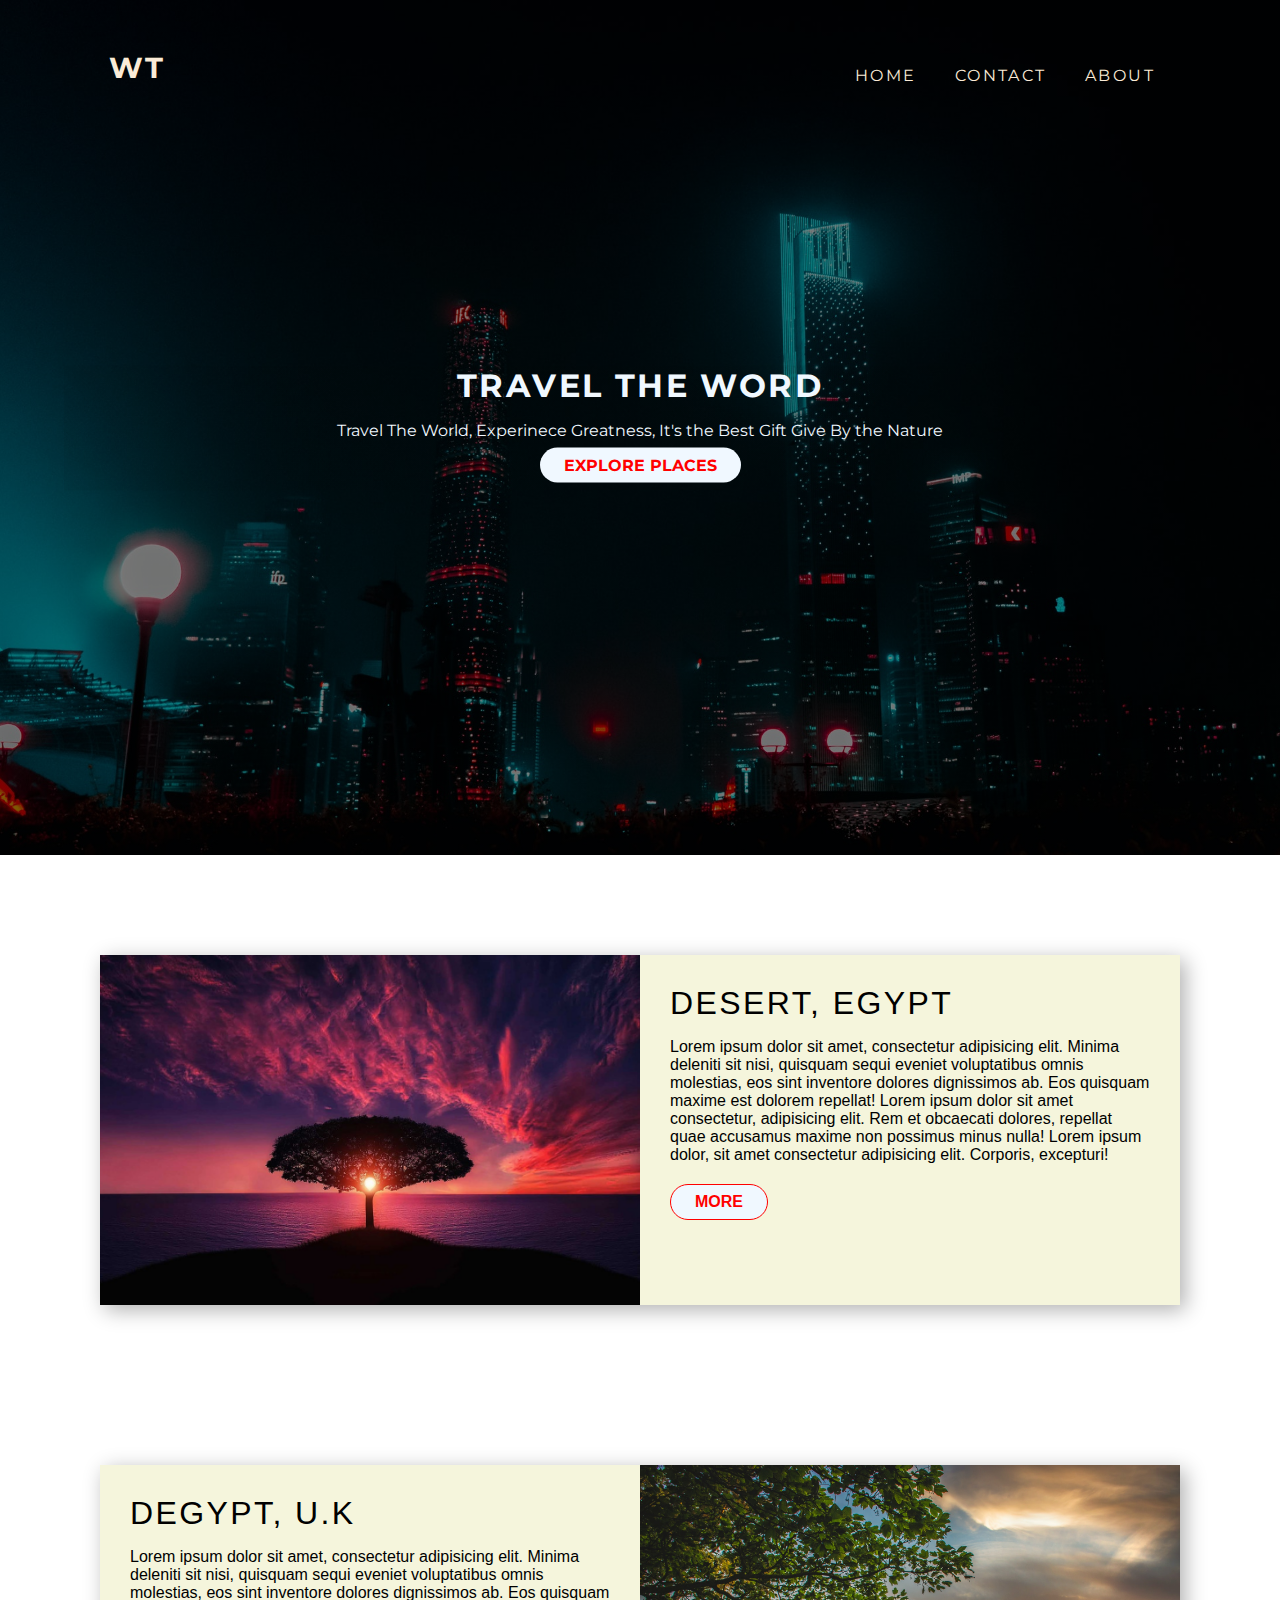
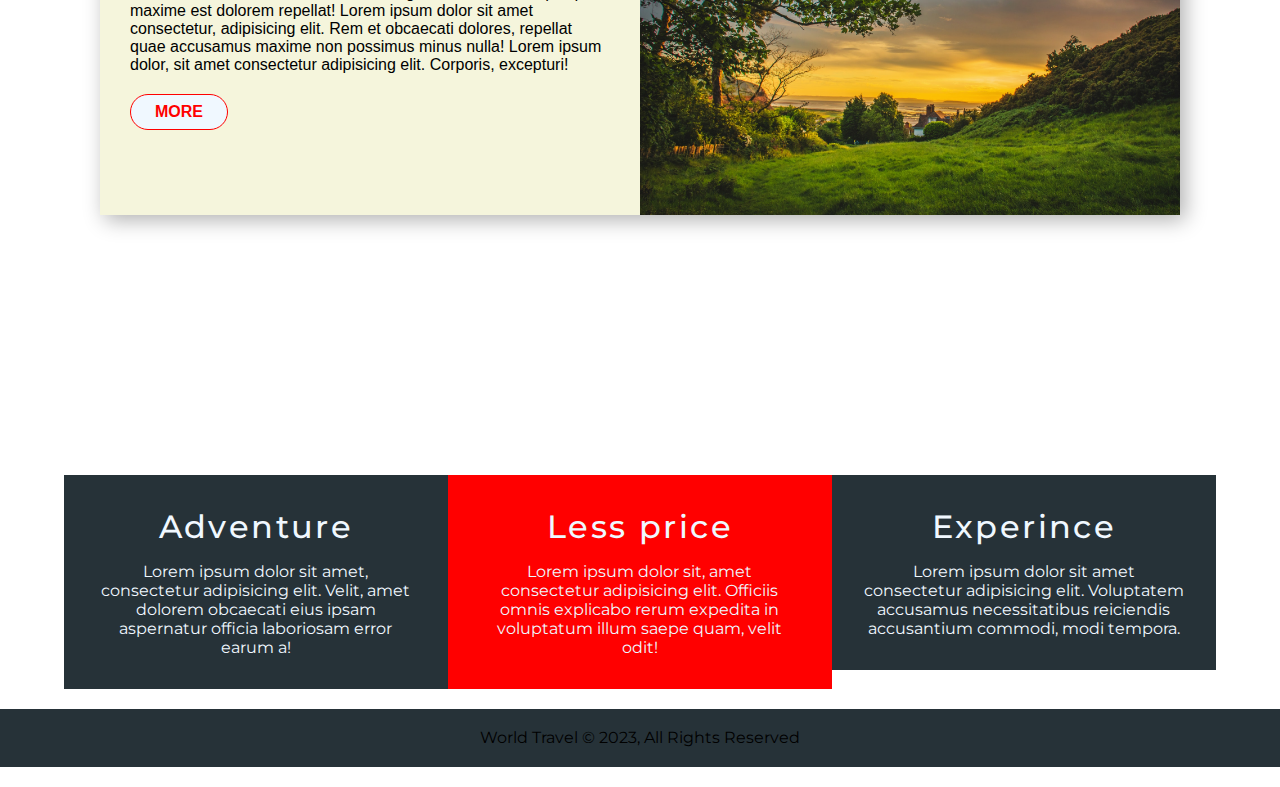
<file: index.html>
<!DOCTYPE html>
<html lang="en">
<head>
    <meta charset="UTF-8">
    <meta http-equiv="X-UA-Compatible" content="IE=edge">
    <meta name="viewport" content="width=device-width, initial-scale=1.0">
    <link rel="stylesheet" href="./css/style.css">
    <link rel="stylesheet" href="https://cdnjs.cloudflare.com/ajax/libs/font-awesome/6.3.0/css/all.min.css" integrity="sha512-SzlrxWUlpfuzQ+pcUCosxcglQRNAq/DZjVsC0lE40xsADsfeQoEypE+enwcOiGjk/bSuGGKHEyjSoQ1zVisanQ==" crossorigin="anonymous" referrerpolicy="no-referrer" />
    <title>Tavel website | Welcome</title>
</head>
<body>
    <header class='header'>
        <nav class='navbar'>
            <div class='container'>
                <h1 class='logo ' > WT </h1>
                <ul class='nav-items'>
                <li class='nav-item'><a href="./index.html" target="_blank" >Home</a></li>
                <li class='nav-item'><a href="./contact.html" target="_blank" >Contact</a></li>
                <li class='nav-item'><a href="./about.html" target="_blank" >About</a></li>
    </ul>
            </div>
         
        </nav> 
        <div class='header-content container'>
            <h1 class="content-h1">
               TRAVEL THE WORD
            </h1>
            <p >
                Travel The World, Experinece Greatness, It's the Best Gift Give By the Nature
            </p>
                <a  href="#Explore places" class="btn btn-primary">Explore places</a>
        </div>

    </header>
    <section class='showcase' id="Explore places">
        <div class=" row row1"> 
        <div class="imgbox"></div>
        <div class="textbox">
            <h1>
                DESERT, EGYPT
            </h1>
        <p>
Lorem ipsum dolor sit amet, consectetur adipisicing elit. Minima deleniti sit nisi, quisquam sequi eveniet voluptatibus omnis molestias, eos sint inventore dolores dignissimos ab. Eos quisquam maxime est dolorem repellat!
Lorem ipsum dolor sit amet consectetur, adipisicing elit. Rem et obcaecati dolores, repellat quae accusamus maxime non possimus minus nulla!
Lorem ipsum dolor, sit amet consectetur adipisicing elit. Corporis, excepturi!

        </p>
        <a  href="#" class="btn btn-primary rowbtn">More</a>
    </div>
    </div>
        <div class=" row row2">
        <div class="imgbox">
            
        </div>
        <div class="textbox">
            <h1>
               DEGYPT, U.K
            </h1>
        <p>
Lorem ipsum dolor sit amet, consectetur adipisicing elit. Minima deleniti sit nisi, quisquam sequi eveniet voluptatibus omnis molestias, eos sint inventore dolores dignissimos ab. Eos quisquam maxime est dolorem repellat!
Lorem ipsum dolor sit amet consectetur, adipisicing elit. Rem et obcaecati dolores, repellat quae accusamus maxime non possimus minus nulla!
Lorem ipsum dolor, sit amet consectetur adipisicing elit. Corporis, excepturi!

        </p>
        <a  href="#" class="btn btn-primary rowbtn">More</a>
        </div>
    </div>

</section> 
<div class="container">
    <section class="feature">
        <div class="wrapper">
            <div class="box box-1">
                <i class="fas fa-route text-red">

                </i>
        <h1>
           Adventure
        </h1>
        <p class="pa">
            Lorem ipsum dolor sit amet, consectetur adipisicing elit. Velit, amet dolorem obcaecati eius ipsam aspernatur officia laboriosam error earum a!
        </p>
            </div>
            <div class="box box-2">
                <i class="fas fa-strikethrough" ></i>
        <h1>
            Less price
        </h1>
        <p class="pa">
            Lorem ipsum dolor sit, amet consectetur adipisicing elit. Officiis omnis explicabo rerum expedita in voluptatum illum saepe quam, velit odit!
        </p>
            </div>
            <div class="box box-3">
                <i class="fas fa-user-check text-red" ></i>
        
        <h1>
            Experince
        </h1>
        <p class="pa">
            Lorem ipsum dolor sit amet consectetur adipisicing elit. Voluptatem accusamus necessitatibus reiciendis accusantium commodi, modi tempora.
        </p>
            </div>
        
        
        
        </div>
        
        
        </section>
        &nbsp;
</div>  
<div>
    <footer class="footer">
        <div class="socialmedia">
           
            <i class="fab fa-facebook fa-3x text-blue"></i>
            <i class="fab fa-instagram fa-3x text-multi"></i>
            <i class="fab fa-twitter fa-3x text-blue"></i>
            
        </div>
        <p>
            World Travel &copy; 2023, All Rights Reserved
        </p>
        
        </footer>
</div>


</body>
</html>
</file>
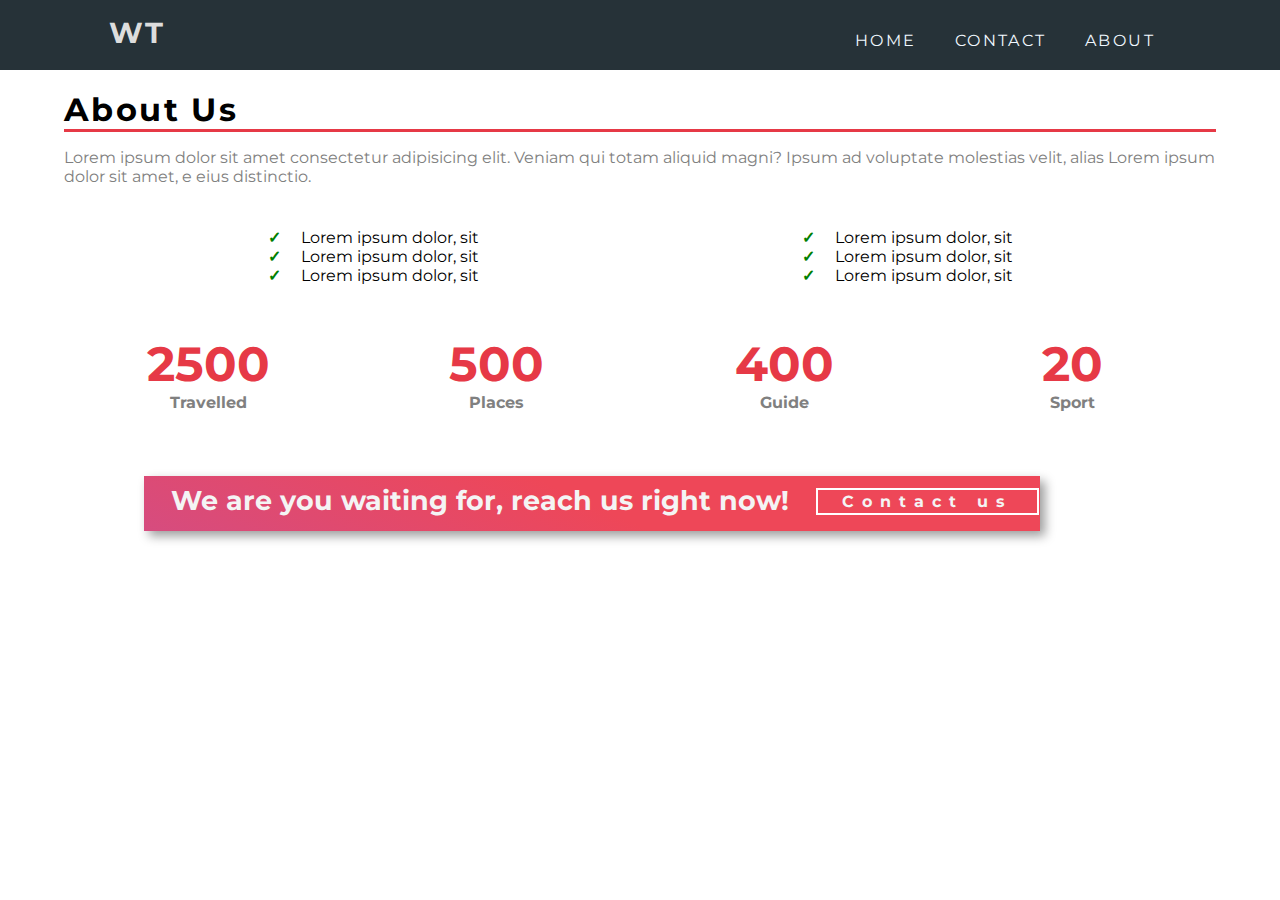
<file: about.html>
<!DOCTYPE html>
<html lang="en">
    <head>
        <meta charset="UTF-8">
        <meta http-equiv="X-UA-Compatible" content="IE=edge">
        <meta name="viewport" content="width=device-width, initial-scale=1.0">
        <link rel="stylesheet" href="./css/style.css">
        <link rel="stylesheet" href="https://cdnjs.cloudflare.com/ajax/libs/font-awesome/6.3.0/css/all.min.css" integrity="sha512-SzlrxWUlpfuzQ+pcUCosxcglQRNAq/DZjVsC0lE40xsADsfeQoEypE+enwcOiGjk/bSuGGKHEyjSoQ1zVisanQ==" crossorigin="anonymous" referrerpolicy="no-referrer" />
        <title>Tavel website | About</title>
    <nav class='navbar bg-dark'>
        
        <div class='container '>
            <h1 class='logo ' > WT </h1>
            <ul class='nav-items'>
            <li class='nav-item'><a style="text-decoration:none; color:aliceblue;" href="./index.html" target="_blank" >Home</a></li>
            <li class='nav-item'><a  style="text-decoration:none; color:aliceblue;" href=".contact.html" target="_blank" >Contact</a></li>
            <li class='nav-item'><a  style="text-decoration:none; color:aliceblue; " href="./about.html" target="_blank" >About</a></li>
</ul>
        </div>
     
    </nav> 
    <section class="about">
        <div class="container">
            <h1 class="about-heading">
                <b>About Us</b> 
                 </h1>
                 <p class="text-gray">
                    Lorem ipsum dolor sit amet consectetur adipisicing elit. Veniam qui totam aliquid magni? Ipsum ad voluptate molestias velit, alias Lorem ipsum dolor sit amet, e eius distinctio.
                 </p>
                 <div class="aboutbox">
                    <div class="aboutbox1">
                        <ul >
                            <li> Lorem ipsum dolor, sit 
                            </li>
                            <li> Lorem ipsum dolor, sit 
                            </li>
                            <li> Lorem ipsum dolor, sit 
                            </li>

                        </ul>
                        
                                         </div>
                                         <div class="aboutbox2">
                                            <ul>
                                                <li> Lorem ipsum dolor, sit 
                                                </li>
                                                <li> Lorem ipsum dolor, sit 
                                                </li>
                                                <li> Lorem ipsum dolor, sit 
                                                </li>
                    
                                            </ul>
                                         </div>
                 
   

        </div>
    
<div class="counts">
    <div class="count-item  count-item1"> <span>2500</span> <p>Travelled</p></div>
    <div class="count-item  count-item2"> <span>500</span> <p>Places</p></div>
    <div class="count-item  count-item3"><span>400</span> <p>Guide</p></div>
    <div class="count-item  count-item4"><span>20</span> <p>Sport</p></div>

</div>
    </section>

    </head>
 
<body>
    
    <div class="cta-banner">
<div class=" cta-banner-left"> 
<p class="cta-line">
    We are you waiting for, reach us right now!
</p>


</div>
<div class="cta-bannerright">
    <h1>
       <a href="contact.html" class='btn-cta'>Contact us</a> 
    </h1>

</div>

    </div>


</body>
</html>
</file>
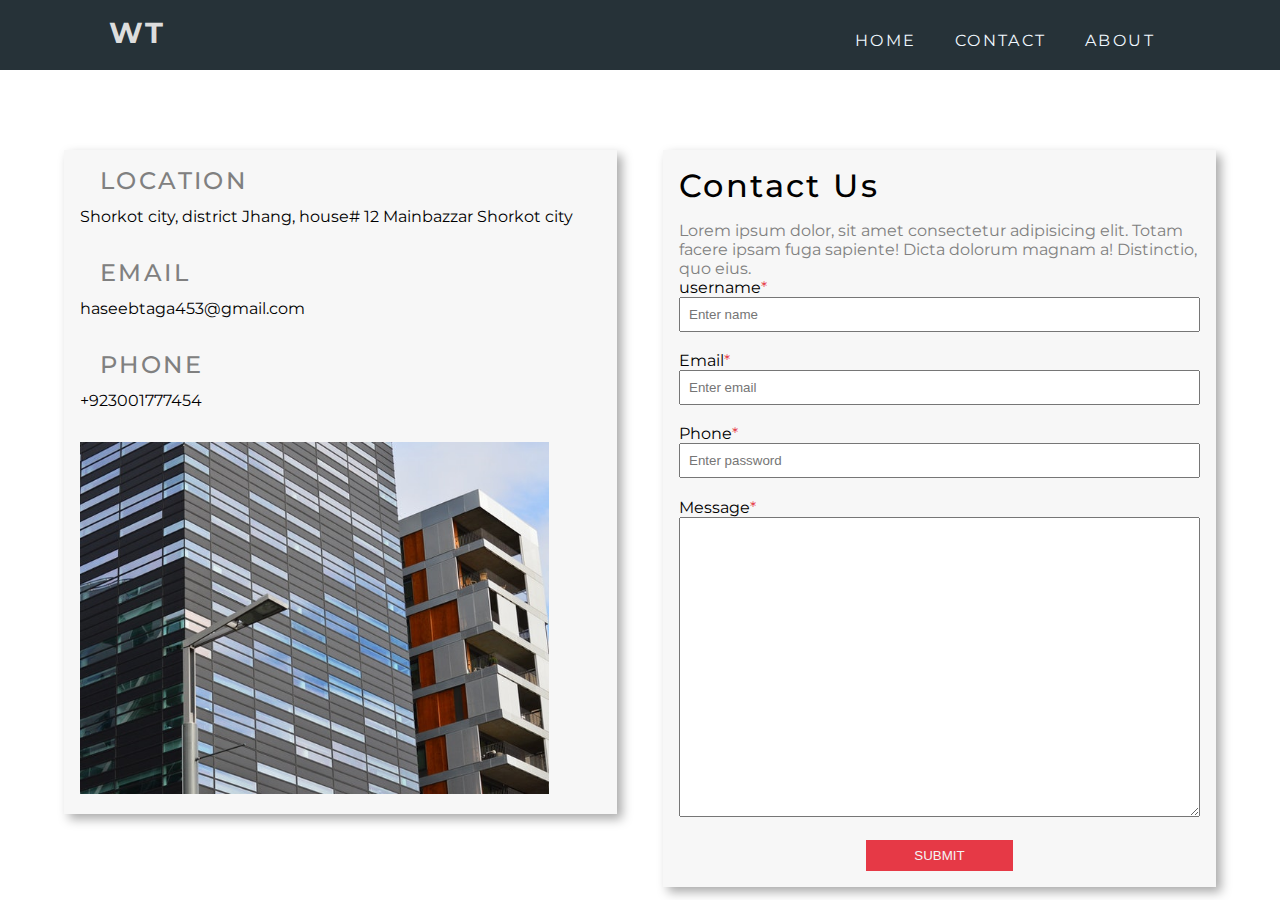
<file: contact.html>
<!DOCTYPE html>
<html lang="en">
<head>
    <meta charset="UTF-8">
    <meta http-equiv="X-UA-Compatible" content="IE=edge">
    <meta name="viewport" content="width=device-width, initial-scale=1.0">
    <link rel="stylesheet" href="./css/style.css">
    <link rel="stylesheet" href="https://cdnjs.cloudflare.com/ajax/libs/font-awesome/6.3.0/css/all.min.css" integrity="sha512-SzlrxWUlpfuzQ+pcUCosxcglQRNAq/DZjVsC0lE40xsADsfeQoEypE+enwcOiGjk/bSuGGKHEyjSoQ1zVisanQ==" crossorigin="anonymous" referrerpolicy="no-referrer" />
    <title>Tavel website | About</title>

</head>
<body>
    <nav class='navbar bg-dark'>
    
        <div class='container '>
            <h1 class='logo ' > WT </h1>
            <ul class='nav-items'>
            <li class='nav-item'><a style="text-decoration:none; color:aliceblue;" href="./index.html" target="_blank" >Home</a></li>
            <li class='nav-item'><a  style="text-decoration:none; color:aliceblue;" href=".contact.html" target="_blank" >Contact</a></li>
            <li class='nav-item'><a  style="text-decoration:none; color:aliceblue; " href="./about.html" target="_blank" >About</a></li>
    </ul>
        </div>
     
    </nav> 
    <section class="contact-form">
        <div class="container">
        
       <div class="form-wrapper">
        <div class="company-adress">

            <div class="address">
                <i class="far fa-map fa-3x text-red"></i>
                <h2 class="text-gray">Location</h2>
                <p>Shorkot city, district Jhang, house# 12 Mainbazzar Shorkot city</p>
            </div>

            <div class="address">
                <i class="far fa-envelope fa-3x text-red"></i>
                <h2 class="text-gray">Email</h2>
                <p>haseebtaga453@gmail.com</p>
            </div>

            <div class="address">
                <i class="far fa-phone-square-alt fa-3x text-red"></i>
                <h2 class="text-gray">Phone</h2>
                <p>+923001777454</p>
            </div>
            <div>
                <img src="./img/company-img.jpg" alt="company image">
            </div>
            
        
        
        </div>
        
        <form action="" class="form"> 
            <h1 class="text-black"> Contact Us</h1>
            <p class="text-gray">Lorem ipsum dolor, sit amet consectetur adipisicing elit. Totam facere ipsam fuga sapiente! Dicta dolorum magnam a! Distinctio, quo eius.</p>
            
            <div class="form-group">
                 <label for="username"> username</label>
                <input type="text" name="" id="username" placeholder="Enter name"> <br>
            </div>

           <div class="form-group">
            <label for="email"> Email</label>
            <input type="email" name="" id="email" placeholder="Enter email"><br>
           </div>

         <div class="form-group">
          <label for="phone"> Phone</label>
          <input type="password"   name="" id="phone" placeholder="Enter password"><br>
       </div>
         
<div class="form-group">
    <label for="message"> Message</label>
    <textarea name="" id="message" cols="30" rows="10"></textarea>

</div>
         <button type="submit" class="form-btn">submit</button> 
        </form>

       </div>
    </div>
    
            
    </section>
    
   
    
</body>

</html>
</file>
<file: css/style.css>
@import url('https://fonts.googleapis.com/css2?family=Montserrat:ital,wght@1,300&display=swap');
*{
    margin:0;
    padding:0;
    box-sizing: border-box;
}
body{
    font-family: 'Montserrat', sans-serif;
    

   
}
.header{
    height: 95vh;
    /*border: 20px solid green;*/
    background:linear-gradient(rgb(0,0,0,0.5),rgb(0,0,0,0.5)),url('../img/header-image.jpg');
    background-position: center;
    background-size: cover;
    background-repeat: no-repeat;
    position: relative;

}
.header .navbar{
    
    padding-top: 50px;
    padding-left: 50px;
    padding-right: 50px;
    
}
.header .logo,
.header .navbar a
{
    /*border:2px solid rgb(236, 228, 228);*/
    color:antiquewhite;
    text-decoration: none;
    letter-spacing: 0.15rem;
}
 .navbar .logo{
    font-size: 29px;
    float:left;
    font-weight: 700;
}
 .navbar .nav-items{
    text-decoration: none;
    letter-spacing: 0.15rem;
    float:right;
}

.navbar a:hover{
    border-bottom: 1px solid whitesmoke;
}
 .navbar .nav-item{
    display:inline-block;
    padding:1rem;
    text-transform: uppercase;

}
h1,h2,h3{
    margin-bottom: 0.5em;
    letter-spacing: 0.15rem;
    font-weight:500;
}
/*////////////////utalitty classe////////////////////////////*/

.container{

     max-width: 1200px;
     width: 90%;
     margin:0 auto;
}
.text-red{

    color:red;

}
.text-light{


    color:antiquewhite;
}
.text-black{

    color:black;
}
.text-blue{
    color:blue;

}
.text-multi{
    color:mediumslateblue;
}
.bg-dark{

    background-color: #263238;
}
.text-gray{
    color:gray;
}
.btn{
    display: inline-block;
    padding: 0.5em 1.5em;
     font-weight: 500;
    text-transform: uppercase;
    margin: 0.5em 0;
    text-decoration: none;
    font-weight: 700;
   

}
.btn-primary{
    background-color: aliceblue;
    color: red;
    border-radius: 100px;

    
}
/*//////////////////////////////////////////////////*/
.header-content{

    color:aliceblue;
    position:absolute;
    text-align: center;
    
    top:50%;
    left:50%;
    transform: translate(-50%,-50%);
    background:linear-gradient(rgba(0,0,0,0.05),rgba(0,0,0,0.05))
    
}
.content-h1{
 
  text-transform: uppercase;
  font-weight: 700;
}
/*############################section########################*/

.showcase{
color: #ddd;
padding:10rem,0;
margin: 100px;



}
.row{

    height: 350px;;
    box-shadow: 5px 5px 20px 0px rgba(0, 0, 0, 0.315);
}
.row1{
    margin-bottom: 10rem;;
}
.row1 .imgbox , .row2 .textbox{
    float:left;
    width:50%;


}
.row2 .imgbox , .row1 .textbox{
    float:right;
    width:50%;
   
}
.row1 .imgbox{
    
    background:url('../img/showcase-photo1.jpg');
    background-position: center;
    background-size: cover;
    object-fit: cover;
    height:100%;
}
.row1 .textbox{
    padding:30px;
    color:black;
    height: 100%;
    font-family:Verdana, Geneva, Tahoma, sans-serif;
    background-color:beige;
    object-fit: cover;
}
.row2 .imgbox{
   
    background:url('../img/showcase-photo3.jpg');
    background-position: center;
    background-size: cover;
    object-fit: cover;
    height:100%;
}
.row2 .textbox{
    padding:30px;
    color:black;
    height: 100%;
    font-family:Verdana, Geneva, Tahoma, sans-serif;
    background-color:beige;
    object-fit: cover;
}
.row .textbox .rowbtn{
    
    border-radius:100px;
    border:1px solid red;
    margin-top:20px;
    
}
.row a:hover{
    background-color:rgb(202, 194, 193);
}

/*#####################box feature###################*/

.feature{

    padding: 10rem 0;
   
}
.wrapper{
    
    box-shadow: 5px 5px 10px 0px rgb(0,0,0,0.5);
    

}
.box{

    width:33.3333%;
    float:left;
 
    padding:2rem;
    text-align: center;
    margin-bottom:20px;
   color:aliceblue;

}

.box-1{

    background-color: #263238;
}
.box-2{

    background-color:red;
}
.box-3{

    background-color: #263238;
}
.footer{

    text-align: center;
    padding-bottom: 20px;
    background-color: #263238;
    margin-bottom:20px;
}
.socialmedia i{
 margin:1.5rem;
}



.bg-dark {
   height:70px;
   color:#ddd;
   padding-top:15px;
    padding-left: 50px;
    padding-right: 50px;
    /*border: 20px solid green;*/
    background-position: center;
    background-size: cover;
    background-repeat: no-repeat;
    

}
.about{
padding-top:20px;
   
    
}
.about-heading::after{
    width:100%;
content:'';
display:block;
border-bottom:3px solid #e63946;
}
.aboutbox{
padding:10px;
margin:2rem;


}
.aboutbox1{
float:left;
text-align: center;
width:50%;



}
.aboutbox2{

float:right;
text-align: center;
width:50%;


}
.aboutbox ul{
    list-style-type: none;
}
.aboutbox li::before{

    content: '\2713';
    color:green;
    font-weight:bold;
    padding-right:1rem;

}
/*########################count styling ################*/
.count-item span{
font-size:3rem;
   font-weight: 700;
   color:#e63946;
}
.count-item{
    float:left;
width:25%;
text-align:center;
margin-top:50px;
font-weight: 700;
color:gray;
font-size:1rem;
}
.counts::after{

    content:'';
    display:block;
    clear:both;
}
.cta-banner{
width:70%;
    background: linear-gradient(25deg,#d64c7f,#ee4758 50%);
    color: #f4f4f4; 
    margin-right:9rem;
    margin-left:9rem;
    margin-top:4rem;
box-shadow: 5px 5px 10px #00000063;
}
.cta-banner-left{

    width:75%;
    float:left;
}
.cta-banner-right{

    width: 25%;
    float:right;
   

}
.cta-line{

    font-weight: 700;
    font-size:1.7rem;
    text-align: center;
    margin-top:0.5rem ;
}
.btn-cta{
    
text-align:center;
font-weight: 700;
display: inline-block;
font-size: 1rem;
text-transform: upercase;
border:2px solid white;
padding:0.1rem 1.5rem ;
letter-spacing: 0.5rem;
color:#f4f4f4;
text-decoration: none;
}
.cta-bannerright a:hover{
   background-color: #e63946;
    


}
.cta-banner::after{

content: '';
display: block;
clear: both;
}


/* ###########################################contact ########################## */

.contact-form{

    padding: 5rem 0;
    
   
}
.form-wrapper .company-adress{

    max-height: 760px;
float:left;
width:48%;
box-shadow: 5px 5px 10px rgba(0, 0, 0, 0.336);
background-color: #f7f7f7;
padding:1rem;
}
.form-wrapper .company-adress i{
    display: inline-block;
    margin-right:1rem;

}
.form-wrapper .company-adress h2{

    display: inline-block;
    text-transform: uppercase;
}
.form-wrapper .address{

    margin-bottom:2rem;
}
.form-wrapper .company-adress img{

max-width:90%;
min-height: 20rem;
object-fit: cover;
object-position: right;
}
/* #############form styli###############33 */



.form-wrapper .form{
    max-height: 760px;
float:right;
width:48%;
box-shadow: 5px 5px 10px rgba(0, 0, 0, 0.336);
background-color: #f7f7f7;
padding: 1rem;

}


.form-wrapper label{

    display: block;
}
.form-wrapper .form input{

padding:0.5rem;
width:100%;
}
.form-wrapper .form .form-group{
    margin-bottom: 1.2rem;
}
.form-wrapper .form label::after{

    content: '*';
    color:#e63946;
}
.form-wrapper .form textarea{

    width:100%;
    height:300px;
    padding:1rem;
}
.form-btn{

    display: block;
    margin:0 auto;
    padding: 0.5rem 3rem;
    font: 1.8rem;
    text-transform: uppercase;
    background-color: #e63946;
    outline:none;
    border:none;
    color:#f4f4f4;

}
</file>
